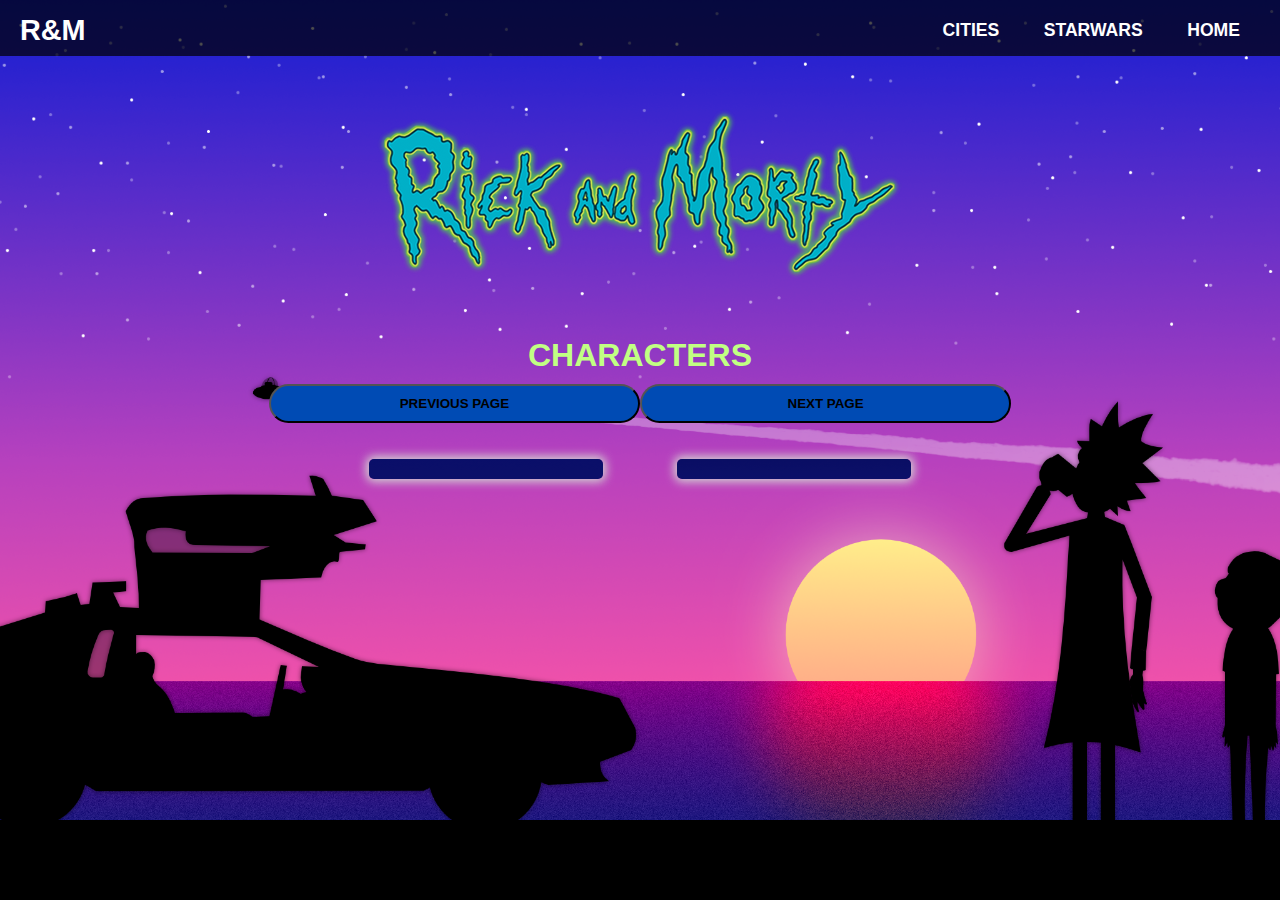
<file: rickAndMorty.html>
<!DOCTYPE html>
<html lang="en">
  <head>
    <meta charset="UTF-8" />
    <meta http-equiv="X-UA-Compatible" content="IE=edge" />
    <meta name="viewport" content="width=device-width, initial-scale=1.0" />
    <link rel="shortcut icon" href="#" />
    <link rel="stylesheet" href="rickAndMorty.css" />
    <script src="rickaAndMorty.js" defer></script>
    <title>rick & morty Characters</title>
  </head>
  <body>
    <header class="headerClass" id="header">
      <nav class="nav">
        <a href="#" class="logo">R&M</a>

        <div class="hamburger">
          <span class="line"></span>
          <span class="line"></span>
          <span class="line"></span>
        </div>

        <div class="nav__link hide">
          <a href="form.html">cities</a>
          <a href="starwars.html">starwars</a>
          <a href="index.html">home</a>
        </div>
      </nav>
    </header>
    <main class="main_grid">
      <section class="grid_item_top">
        <div class="img-container"></div>
        <h2>CHARACTERS</h2>
        <div class="btn-div">
          <button class="btn" id="btnPrevious"></button>
          <button class="btn" id="btnNext"></button>
        </div>
      </section>

      <div id="characters" class="characters">
        <ul class="character-list"></ul>
      </div>

      <div id="character-info" class="character-info"></div>
    </main>

    <footer id="footer"></footer>
  </body>
</html>
<!-- Validated 221113 -->
</file>
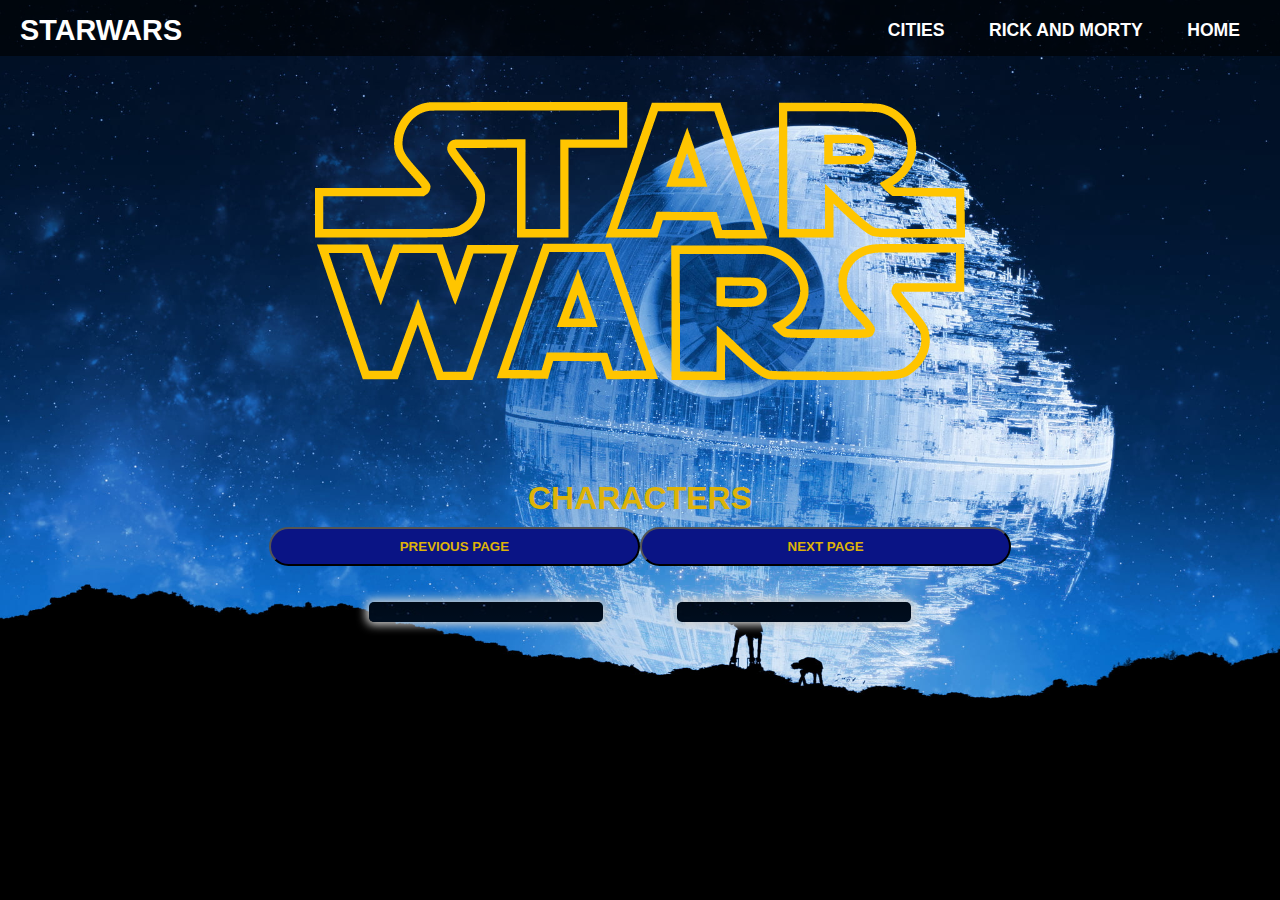
<file: starwars.html>
<!DOCTYPE html>
<html lang="en">
  <head>
    <meta charset="UTF-8" />
    <meta http-equiv="X-UA-Compatible" content="IE=edge" />
    <meta name="viewport" content="width=device-width, initial-scale=1.0" />
    <link rel="shortcut icon" href="#" />
    <link rel="stylesheet" href="starwars.css" />
    <script src="starwars.js" defer></script>
    <title>Starwars Characters</title>
  </head>
  <body>
    <header class="headerClass" id="header">
      <nav class="nav">
        <a href="#" class="logo">starwars</a>

        <div class="hamburger">
          <span class="line"></span>
          <span class="line"></span>
          <span class="line"></span>
        </div>

        <div class="nav__link hide">
          <a href="form.html">cities</a>
          <a href="rickAndMorty.html">rick and morty</a>
          <a href="index.html">home</a>
        </div>
      </nav>
    </header>
    <main class="main_grid">
      <section class="grid_item_top">
        <div class="img-container"></div>
        <h2>CHARACTERS</h2>
        <div class="btn-div">
          <button class="btn" id="btnPrevious"></button>
          <button class="btn" id="btnNext"></button>
        </div>
      </section>

      <div id="characters" class="characters">
        <ul class="character-list"></ul>
      </div>

      <div id="character-info" class="character-info"></div>
    </main>

    <footer id="footer"></footer>
  </body>
</html>
<!-- Validated 221113 -->
</file>
<file: rickAndMorty.css>
:root {
  --green-rM-color: #c1ff83;
  --blue-rM-color: rgb(0, 75, 180);
  --pink-color: rgb(255, 28, 168);
  --gray-color: #d0d0d0;
}
* {
  box-sizing: border-box;
  margin: 0;
  padding: 0;
}
img,
picture {
  max-width: 100%;
  display: block;
}

body {
  font-family: sans-serif;
  min-height: 100vh;
  background-image: url(img/bg.png);
  background-size: cover;
  background-repeat: no-repeat;
  background-position: center center;
}

a {
  text-decoration: none;
  color: rgb(255, 255, 255);
  font-size: 1.1rem;
  font-weight: bold;
  text-transform: uppercase;
}
ul,
ol {
  list-style: none;
}

/* HEADER */
.headerClass {
  height: 60px;
}

/* character list styles */
.character-list li {
  cursor: pointer;
}

/* nav styling - mobile*/

.nav {
  background-color: rgba(0, 0, 0, 0.7);
  display: flex;
  justify-content: space-between;
  align-items: center;
  padding-top: 5px;
}

.logo {
  font-size: 1.8rem;
  color: rgb(255, 255, 255);
  padding-left: 20px;
}

.hamburger {
  padding-right: 20px;
  cursor: pointer;
  padding-top: 5px;
}

.hamburger .line {
  display: block;
  width: 38px;
  height: 5px;
  margin-bottom: 10px;
  background-color: var(--green-rM-color);
}

.nav__link {
  position: fixed;
  width: 94%;
  top: 5rem;
  left: 18px;
  background-color: rgba(0, 0, 0, 0.7);
}

.nav__link a {
  display: block;
  text-align: center;
  padding: 10px 0;
}

.nav__link a:hover {
  color: var(--green-rM-color);
}

.hide {
  display: none;
}
/*BTN*/
.btn {
  cursor: pointer;
  padding: 10px;
  min-width: 50%;
  transition-property: background-color, color;
  transition-duration: 0.2s;
  border-radius: 20px;
  font-weight: 700;
  text-transform: uppercase;
  color: var(--green-rM-color-);
  background-color: var(--blue-rM-color);
}
.btn:hover {
  color: var(--blue-rM-color);
  background-color: var(--green-rM-color);
}

/* GRID */
.main_grid {
  display: grid;
  gap: 1rem;
  grid-auto-columns: 1fr;
  grid-template-areas:
    "one"
    "two"
    "three";
  padding-block: 2rem;
  width: min(95%, 100rem);
  margin-inline: auto;
  place-items: center;
}
.grid_item_top {
  grid-area: one;
  display: flex;
  flex-direction: column;
  justify-content: space-between;
  align-items: center;
  padding: 10px;
  height: 100%;
  width: 80%;
  background: none;
  overflow: hidden;
}
.grid_item_top h2 {
  color: var(--green-rM-color);
  padding-top: 25px;
}
.btn-div {
  display: flex;
  justify-content: space-around;
  padding: 10px;
  height: 100%;
  width: 80%;

  overflow: hidden;
}
.characters {
  padding: 10px;
  height: 100%;
  width: 80%;
  min-width: 220px;
  background-image: linear-gradient(rgba(0, 0, 0, 0.5), rgba(0, 0, 0, 0.5)),
    url(img/bg.png);
  overflow: hidden;
  border-radius: 5px;
  box-shadow: 0 0 10px 3px var(--gray-color);
}
.characters ul li {
  color: var(--green-rM-color);
  font-weight: 700;
  transition-property: color;
  transition-duration: 0.2s;
  text-align: center;
}
.characters ul li:hover {
  color: var(--pink-color);
  font-size: larger;
}
.character-info {
  display: flex;
  flex-direction: column;
  align-items: center;
  padding: 10px;
  height: 100%;
  width: 80%;
  min-width: 220px;
  background-image: linear-gradient(rgba(0, 0, 0, 0.527), rgba(0, 0, 0, 0.5)),
    url(img/bg.png);
  overflow: hidden;
  border-radius: 5px;
  box-shadow: 0 0 10px 3px var(--gray-color);
  color: var(--green-rM-color);
  font-weight: 900;
  transition-property: color;
  transition-duration: 0.2s;
  text-align: center;
}

/* nav styling - nonMobile */
@media screen and (min-width: 951px) {
  .nav__link {
    display: block;
    position: static;
    width: auto;
    margin-right: 20px;
    background: none;
  }

  .nav__link a {
    display: inline-block;
    padding: 15px 20px;
  }

  .hamburger {
    display: none;
  }
  /* grid */
  .main_grid {
    display: grid;
    place-items: center;
    grid-template-areas:
      "a    a    a    a"
      "e    b    c    d"
      "e    b    c    d";
  }
  .grid_item_top {
    grid-area: a;
    display: flex;
    justify-content: space-between;
  }
  .grid_item_top h2 {
    font-size: 2rem;
    color: var(--green-rM-color);
    padding-top: 50px;
  }
  #characters {
    grid-area: b;
  }
  #character-info {
    grid-area: c;
  }
  .characters ul li {
    text-align: left;
  }
  .character-info {
    text-align: left;
  }
}

/* Validerat 221113 */
</file>
<file: starwars.css>
* {
  box-sizing: border-box;
  margin: 0;
  padding: 0;
}
img,
picture {
  max-width: 100%;
  display: block;
}

body {
  font-family: sans-serif;
  min-height: 100vh;
  background-image: url(/img/bg.jpg);
  background-size: cover;
  background-repeat: no-repeat;
  background-position: center center;
}

a {
  text-decoration: none;
  color: rgb(255, 255, 255);
  font-size: 1.1rem;
  font-weight: bold;
  text-transform: uppercase;
}
ul,
ol {
  list-style: none;
}

/* HEADER */
.headerClass {
  height: 60px;
}

/* character list styles */
.character-list li {
  cursor: pointer;
}

/* nav styling - mobile*/

.nav {
  background-color: rgba(0, 0, 0, 0.6);
  display: flex;
  justify-content: space-between;
  align-items: center;
  padding-top: 5px;
}

.logo {
  font-size: 1.8rem;
  color: rgb(255, 255, 255);
  padding-left: 20px;
}

.hamburger {
  padding-right: 20px;
  cursor: pointer;
  padding-top: 5px;
}

.hamburger .line {
  display: block;
  width: 38px;
  height: 5px;
  margin-bottom: 10px;
  background-color: #deb309;
}

.nav__link {
  position: fixed;
  width: 94%;
  top: 5rem;
  left: 18px;
  background-color: rgba(0, 0, 0, 0.8);
}

.nav__link a {
  display: block;
  text-align: center;
  padding: 10px 0;
}

.nav__link a:hover {
  color: #deb309;
  border-radius: 3px;
}

.hide {
  display: none;
}
/*BTN*/
.btn {
  cursor: pointer;
  padding: 10px;
  min-width: 50%;
  transition-property: background-color, color;
  transition-duration: 0.2s;
  border-radius: 20px;
  font-weight: 700;
  text-transform: uppercase;
  color: #deb309;
  background-color: rgb(10, 20, 133);
}
.btn:hover {
  color: rgb(10, 20, 133);
  background-color: #deb309;
}

/* GRID */
.main_grid {
  display: grid;
  gap: 1rem;
  grid-auto-columns: 1fr;
  grid-template-areas:
    "one"
    "two"
    "three";
  padding-block: 2rem;
  width: min(95%, 100rem);
  margin-inline: auto;
  place-items: center;
}
.grid_item_top {
  grid-area: one;
  display: flex;
  flex-direction: column;
  justify-content: space-between;
  align-items: center;
  padding: 10px;
  height: 100%;
  width: 80%;

  overflow: hidden;
}
.grid_item_top h2 {
  color: #deb309;
  padding-top: 50px;
}

.btn-div {
  display: flex;
  justify-content: space-around;
  padding: 10px;
  height: 100%;
  width: 80%;

  overflow: hidden;
}
.characters {
  padding: 10px;
  height: 100%;
  width: 80%;
  min-width: 220px;
  background-image: linear-gradient(rgba(0, 0, 0, 0.3), rgba(0, 0, 0, 0.1)),
    url(img/bg_container.png);
  overflow: hidden;
  border-radius: 5px;
  box-shadow: 0 0 10px 3px #d0d0d0;
}
.characters ul li {
  color: #deb309;
  font-weight: 700;
  transition-property: color;
  transition-duration: 0.2s;
  text-align: center;
}

.characters ul li:hover {
  color: rgb(0, 75, 180);
  font-size: larger;
}
.character-info {
  padding: 10px;
  height: 100%;
  width: 80%;
  min-width: 220px;
  background-image: linear-gradient(rgba(0, 0, 0, 0.3), rgba(0, 0, 0, 0.1)),
    url(img/bg_container.png);
  overflow: hidden;
  border-radius: 5px;
  box-shadow: 0 0 10px 3px #d0d0d0;
  color: #deb309;
  font-weight: 700;
  transition-property: color;
  transition-duration: 0.2s;
  text-align: center;
}

/* nav styling - nonMobile */
@media screen and (min-width: 951px) {
  .nav__link {
    display: block;
    position: static;
    width: auto;
    margin-right: 20px;
    background: none;
  }

  .nav__link a {
    display: inline-block;
    padding: 15px 20px;
  }

  .hamburger {
    display: none;
  }
  /* grid */
  .main_grid {
    display: grid;
    place-items: center;
    grid-template-areas:
      "a    a    a    a"
      "e    b    c    d"
      "e    b    c    d";
  }
  .grid_item_top {
    grid-area: a;
    display: flex;
    justify-content: space-between;
  }
  .grid_item_top h2 {
    font-size: 2rem;
    color: #deb309;
    padding-top: 100px;
  }
  #characters {
    grid-area: b;
  }
  #character-info {
    grid-area: c;
  }
  .characters ul li {
    text-align: left;
  }
  .character-info {
    text-align: left;
  }
}

/* Validerat 221113 */
</file>
